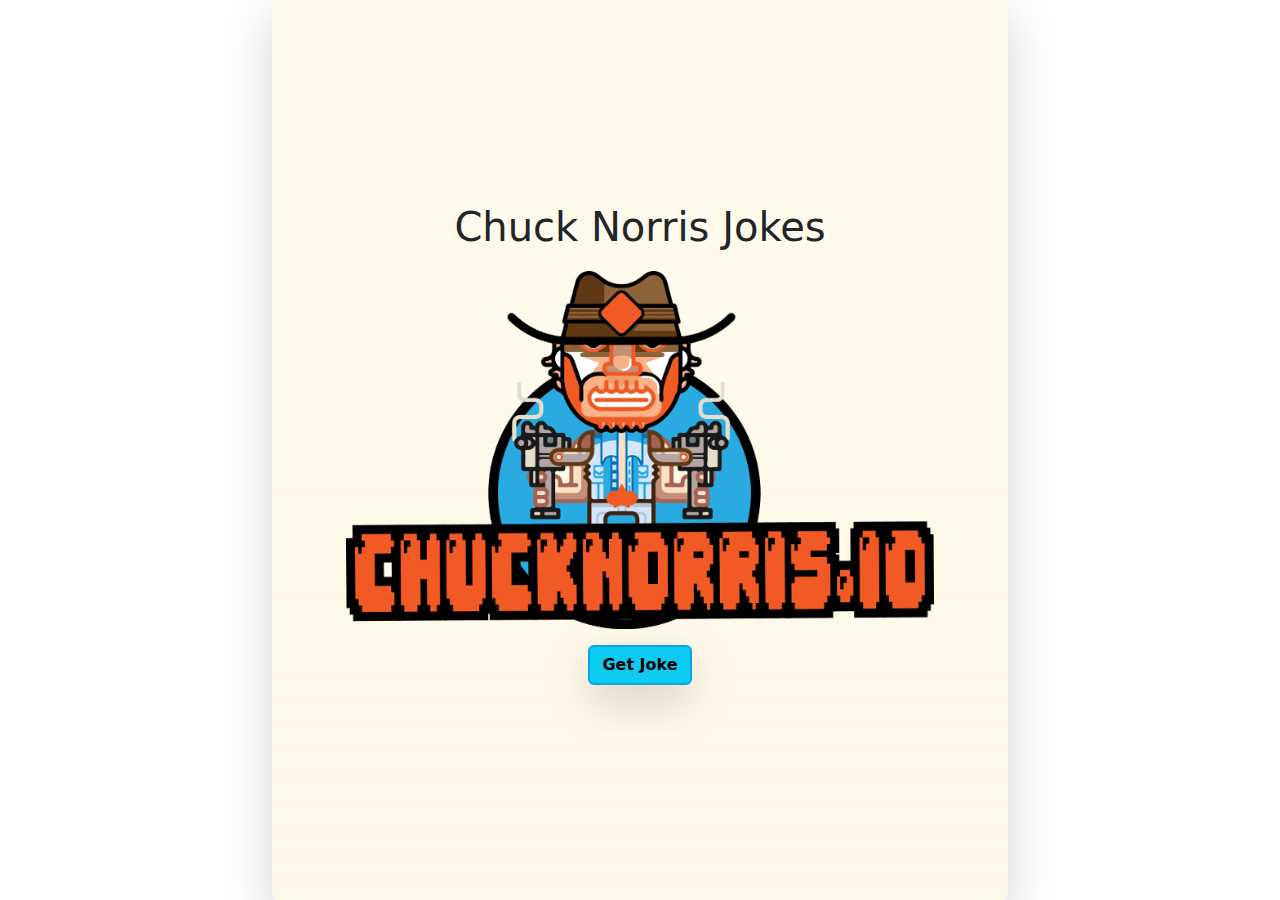
<file: index.html>
<!doctype html>
<html lang="en">
  <head>
    <meta charset="utf-8">
    <meta name="viewport" content="width=device-width, initial-scale=1">
    <title>Chuck Norris Jokes</title>
    <link rel="stylesheet" href="https://cdnjs.cloudflare.com/ajax/libs/animate.css/4.1.1/animate.min.css"/>
    <link rel="stylesheet" href="https://cdnjs.cloudflare.com/ajax/libs/bootstrap/5.1.3/css/bootstrap.min.css"/>
    <link rel="stylesheet" href="style.css">
  </head>
  <body>
    <div class="container" >
      <div class="row d-flex justify-content-center">
        <div class="col-sm-8">
          <div class="card d-flex justify-content-center align-items-center border-0 shadow-lg bg-warning bg-gradient" id="main">
          <h1 class="text-center pt-1 pb-1">Chuck Norris Jokes</h1>
          <img src="./chucknorris_logo_coloured_small@2x.png" class="card-img-top mt-2" id="logo" alt="...">
          <div class="d-flex justify-content-center mb-3 mt-3">
            <button class="btn btn-info shadow-lg" id="get-joke">Get Joke</button>
          </div>
          <div class="card shadow-lg p-3 joke"></div>
        </div>
      </div>
    </div>
   </div>
    <script src="./js/data.js"></script>
    <script src="./js/ui.js"></script>
    <script src="./js/app.js"></script>
  </body>
</html>
</file>
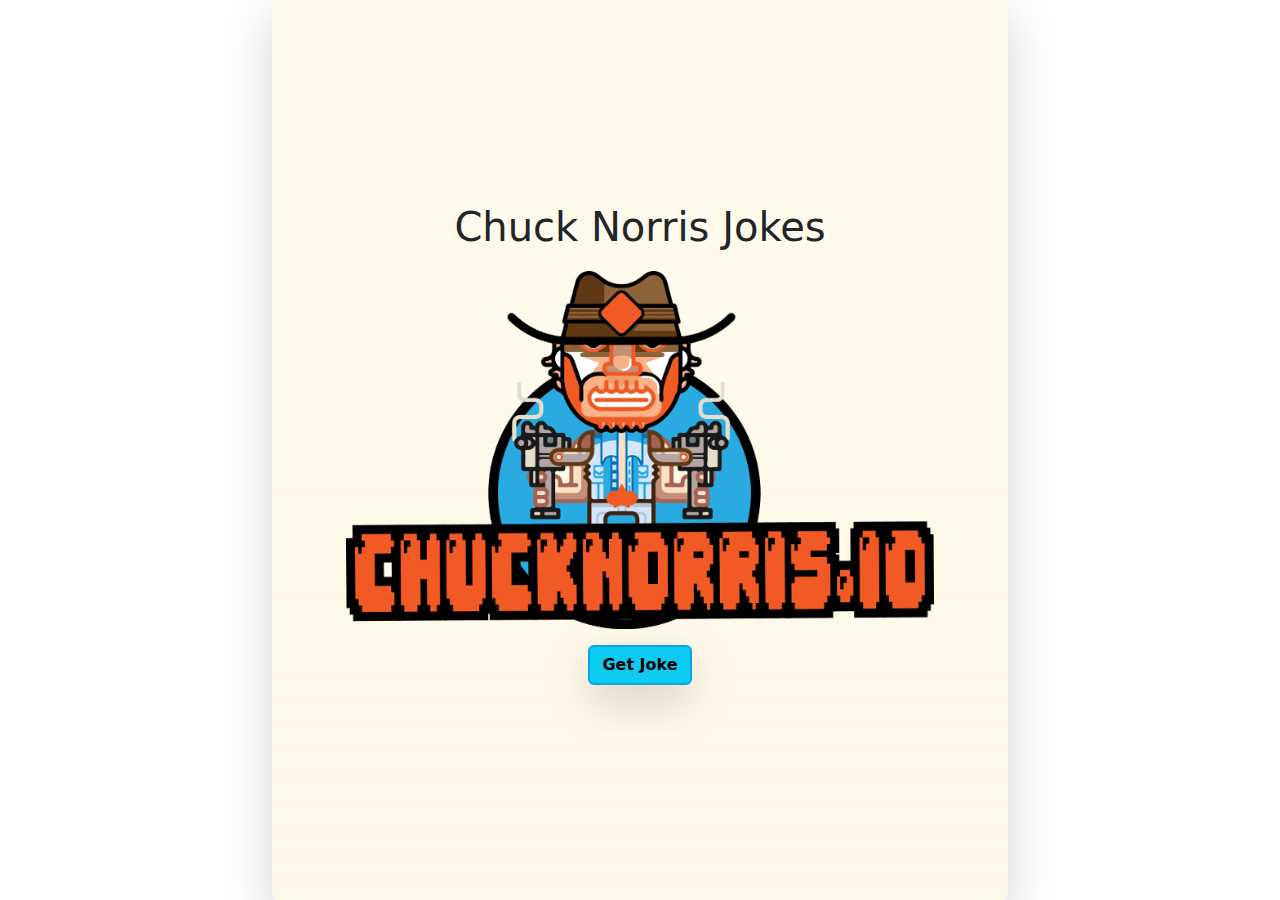
<file: ES6-module/index.html>
<!doctype html>
<html lang="en">
  <head>
    <meta charset="utf-8">
    <meta name="viewport" content="width=device-width, initial-scale=1">
    <title>Chuck Norris Jokes</title>
    <link rel="stylesheet" href="https://cdnjs.cloudflare.com/ajax/libs/animate.css/4.1.1/animate.min.css"/>
    <link rel="stylesheet" href="https://cdnjs.cloudflare.com/ajax/libs/bootstrap/5.1.3/css/bootstrap.min.css"/>
    <link rel="stylesheet" href="./css/style.css">
  </head>
  <body>
    <div class="container" >
      <div class="row d-flex justify-content-center">
        <div class="col-sm-8">
          <div class="card d-flex justify-content-center align-items-center border-0 shadow-lg bg-warning bg-gradient" id="main">
          <h1 class="text-center pt-1 pb-1">Chuck Norris Jokes</h1>
          <img src="./css/chucknorris_logo_coloured_small@2x.png" class="card-img-top mt-2" id="logo" alt="chuck-norris-logo">
          <div class="d-flex justify-content-center mb-3 mt-3">
            <button class="btn btn-info shadow-lg" id="get-joke">Get Joke</button>
          </div>
          <div class="card shadow-lg p-3 joke"></div>
        </div>
      </div>
    </div>
   </div>
    <script type="module" src="./js/app.js"></script>
  </body>
</html>
</file>
<file: style.css>
#main{
   height: 100vh;
}

.btn {
    border:2px solid #07a3eb;
    font-weight: 600;
}

.card {
    border: none;
    --bs-bg-opacity: .09;
}

.joke {
    display:none;
    background-color: rgba(255, 127, 80, 0.658);
    max-width: 90%;
}

#logo{
    width:80%;
}
</file>
<file: ES6-module/css/style.css>
#main{
   height: 100vh;
}

.btn {
    border:2px solid #07a3eb;
    font-weight: 600;
}

.card {
    border: none;
    --bs-bg-opacity: .09;
}

.joke {
    display:none;
    background-color: rgba(255, 127, 80, 0.658);
    max-width: 90%;
}

#logo{
    width:80%;
}
</file>
